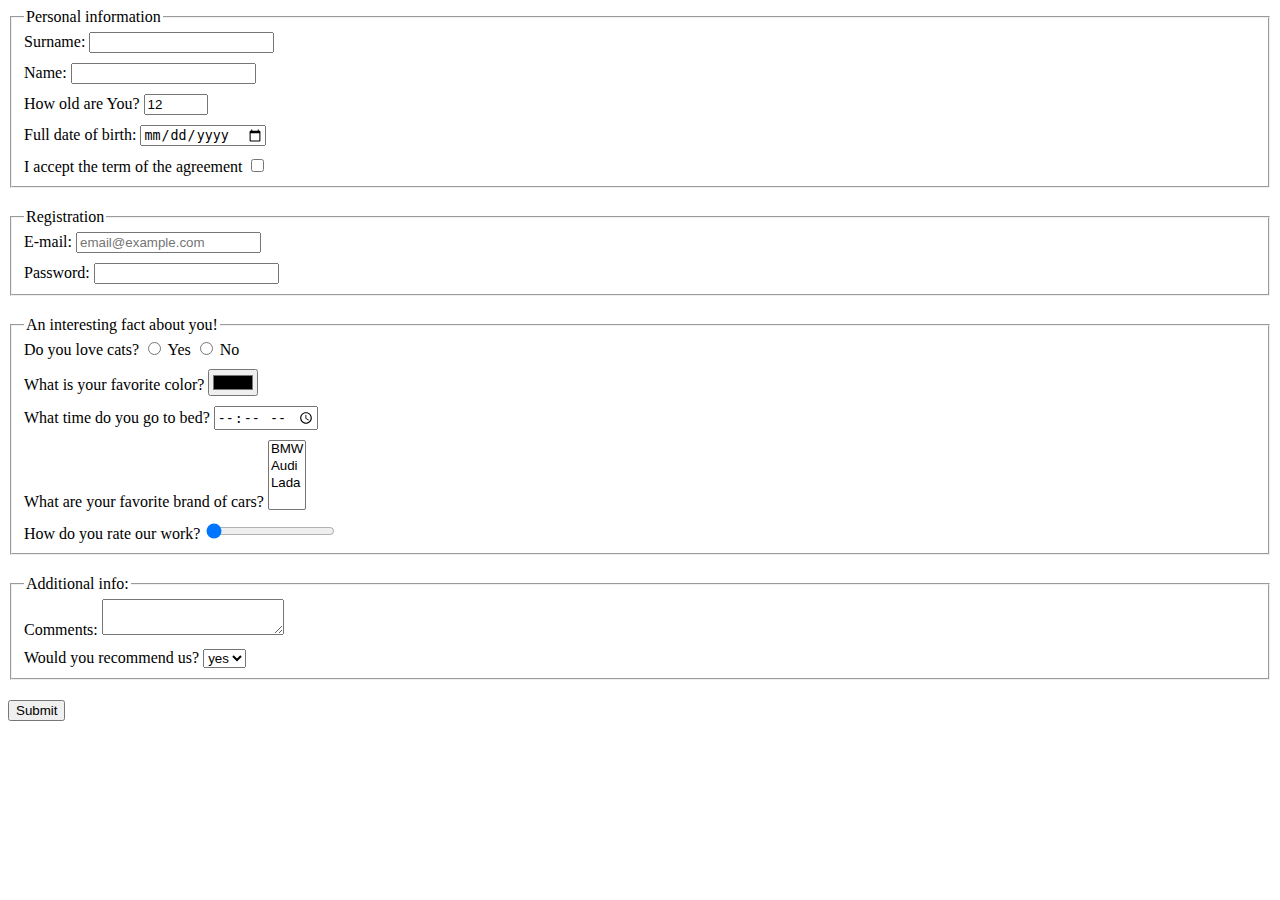
<file: index.html>
<!doctype html><html lang="en"><head><meta charset="UTF-8"><meta name="viewport" content="width=device-width, user-scalable=no, initial-scale=1.0, maximum-scale=1.0, minimum-scale=1.0"><meta http-equiv="X-UA-Compatible" content="ie=edge"><title>HTML Form</title><link rel="stylesheet" href="style.5668231c.css"></head><body> <form action="https://mate-academy-form-lesson.herokuapp.com/create-application"> <fieldset class="group"> <legend>Personal information</legend> <label class="form-field"> Surname: <input type="text" autocomplete="off"> </label> <label class="form-field"> Name: <input type="text" autocomplete="off"> </label> <label class="form-field"> How old are You? <input type="number" value="12" min="1" max="100" autocomplete="off"> </label> <label class="form-field"> Full date of birth: <input type="date"> </label> <label class="form-field"> I accept the term of the agreement <input type="checkbox"> </label> </fieldset> <fieldset class="group"> <legend>Registration</legend> <div class="form-field"> E-mail: <input type="email" placeholder="email@example.com"> </div> <div class="form-field"> Password: <input type="password"> </div> </fieldset> <fieldset class="group"> <legend>An interesting fact about you!</legend> <label class="form-field"> Do you love cats? <label> <input type="radio" name="yesNo"> Yes </label> <label> <input type="radio" name="yesNo"> No </label> </label> <label class="form-field"> What is your favorite color? <input type="color"> </label> <label class="form-field"> What time do you go to bed? <input type="time" name="time"> </label> <label class="form-field"> What are your favorite brand of cars? <select name="cars" multiple> <option value="BMW">BMW</option> <option value="Audi">Audi</option> <option value="Lada">Lada</option> </select> </label> <label class="form-field"> How do you rate our work? <input type="range" value="0"> </label> </fieldset> <fieldset class="group"> <legend>Additional info:</legend> <label class="form-field"> Comments: <textarea cols="20" rows="2"></textarea> </label> <label class="form-field bot"> Would you recommend us? <select name="rec"> <option value="yes" selected>yes</option> <option value="no">no</option> </select> </label> </fieldset> <button type="submit">Submit</button> <script type="text/javascript" src="main.e97352c4.js"></script> </form> </body></html>
</file>
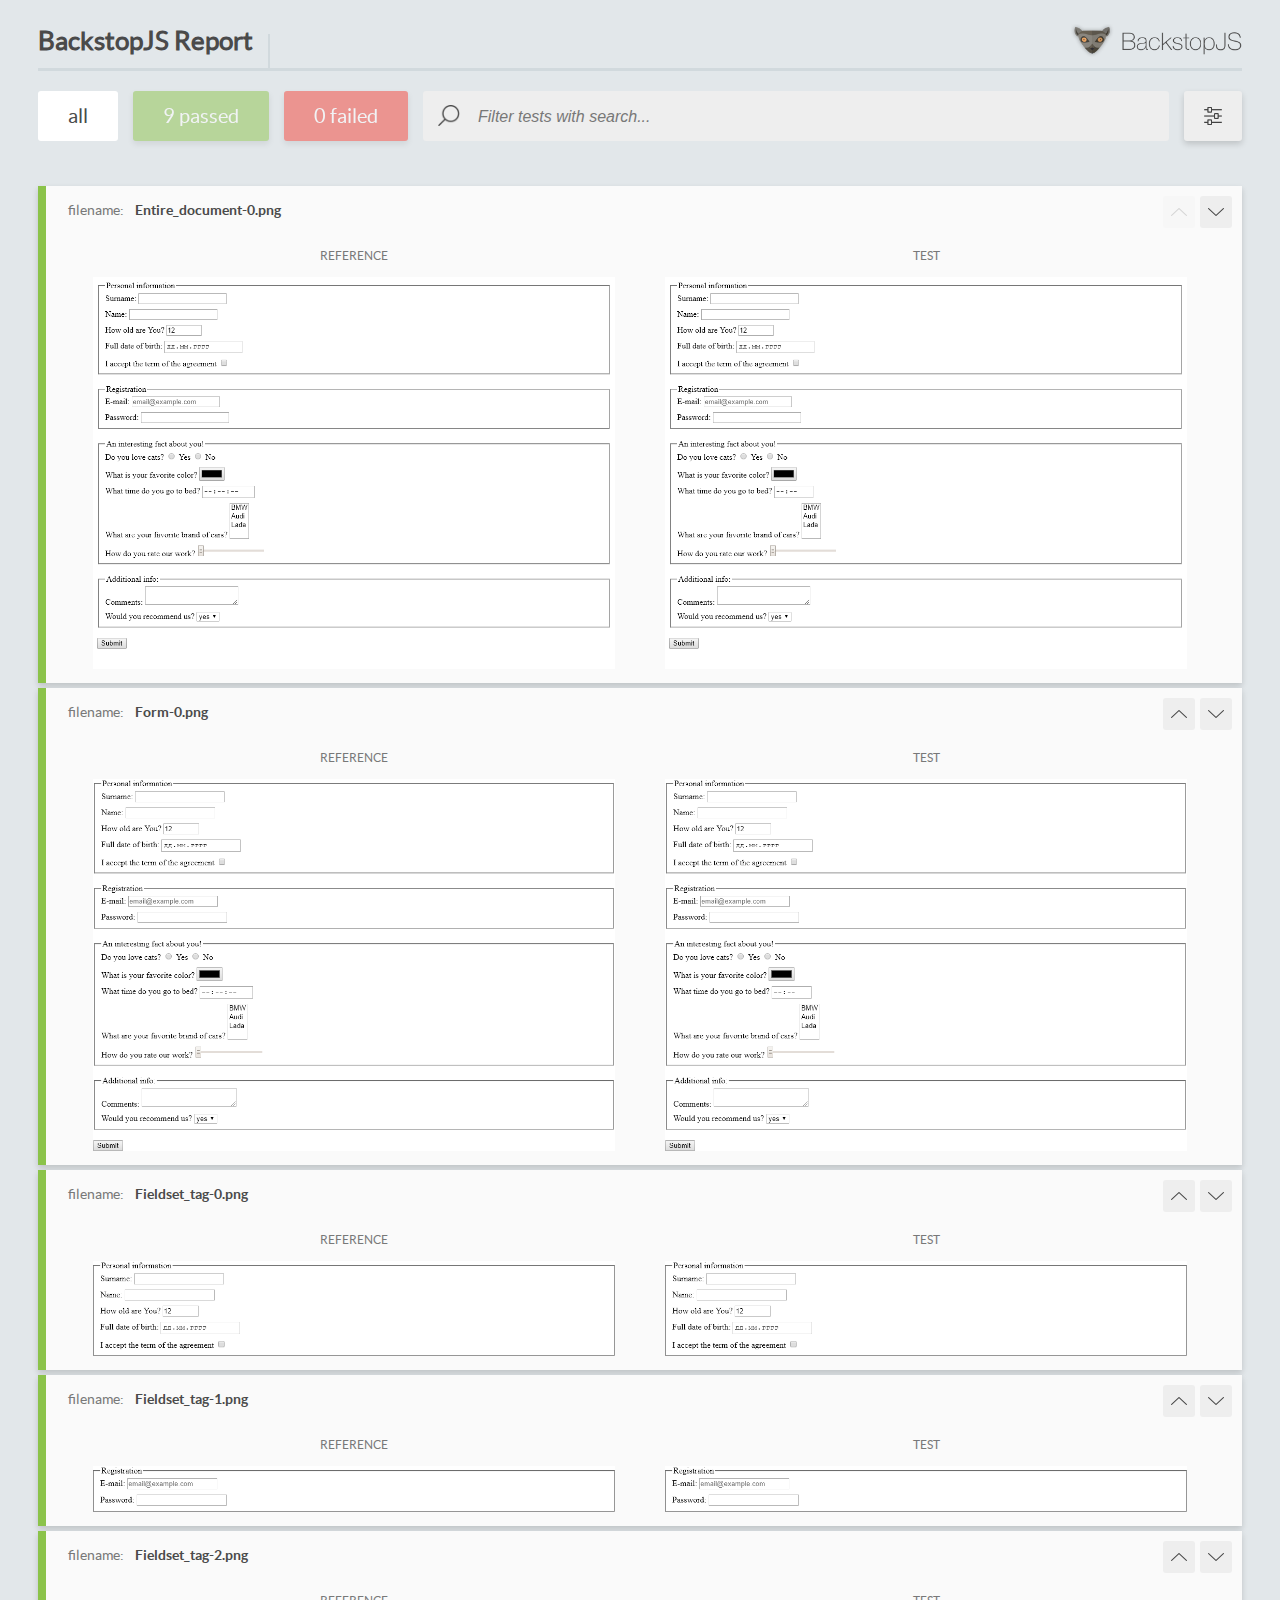
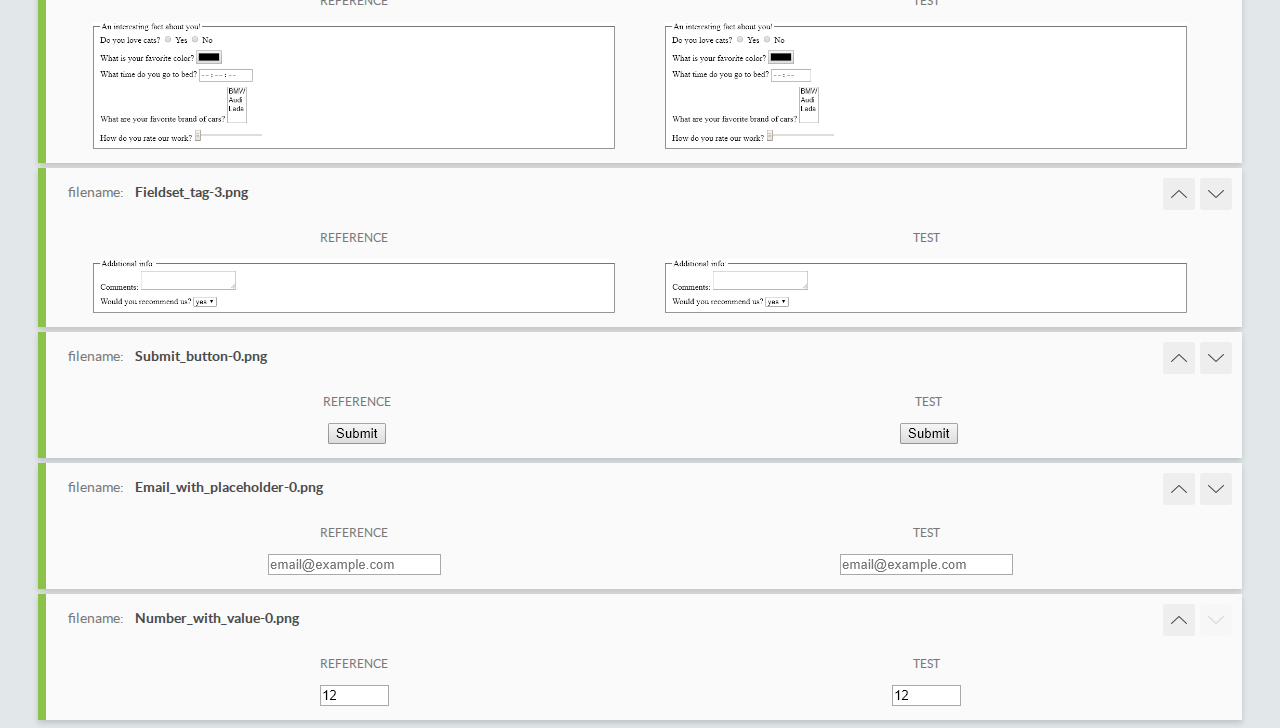
<file: report/html_report/index.html>
<!DOCTYPE html>
<html>
  <head>
    <meta charset="utf-8">
    <title>BackstopJS Report</title>

    <style>
      @font-face {
          font-family: 'latoregular';
          src: url('./assets/fonts/lato-regular-webfont.woff2') format('woff2'),
              url('./assets/fonts/lato-regular-webfont.woff') format('woff');
          font-weight: 400;
          font-style: normal;
      }
      @font-face {
          font-family: 'latobold';
          src: url('./assets/fonts/lato-bold-webfont.woff2') format('woff2'),
              url('./assets/fonts/lato-bold-webfont.woff') format('woff');
          font-weight: 700;
          font-style: normal;
      }

      .ReactModal__Body--open {
          overflow: hidden;
      }
      .ReactModal__Body--open .header {
        display: none;
      }

    </style>
  </head>
  <body style="background-color: #E2E7EA">
    <div id="root">

    </div>
    <script type="text/javascript">
      function report (report) { // eslint-disable-line no-unused-vars
        window.tests = report;
      }
    </script>
    <script type="text/javascript" src="config.js"></script>
    <script type="text/javascript" src="index_bundle.js"></script>
  </body>
</html>
</file>
<file: style.5668231c.css>
.form-field{display:block;margin-bottom:10px}.group{margin-bottom:20px;padding-bottom:0}
/*# sourceMappingURL=style.5668231c.css.map */
</file>
